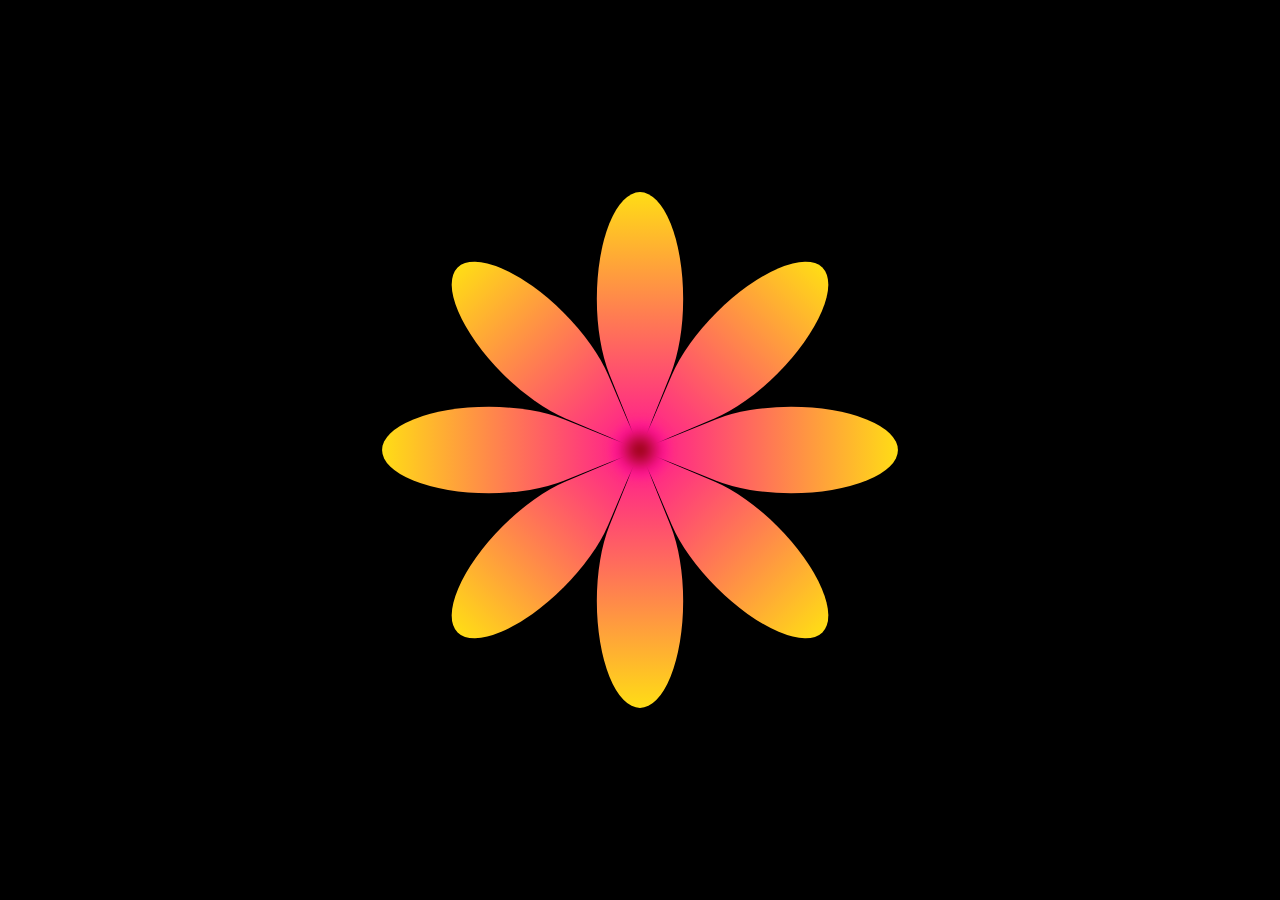
<file: index.html>
<!DOCTYPE html>
<html lang="en">
<head>
  <meta charset="UTF-8">
  <meta name="viewport" content="width=device-width, initial-scale=1.0">
  <title>Flowers for V</title>
  <link rel="stylesheet" href="flowers.css">
</head>
<body>
  <section>
  <div></div>
  <div></div>
  <div></div>
  <div></div>
  <div></div>
  <div></div>
  <div></div>
  <div></div>
  <div></div>

</section>
</body>
</html>
</file>
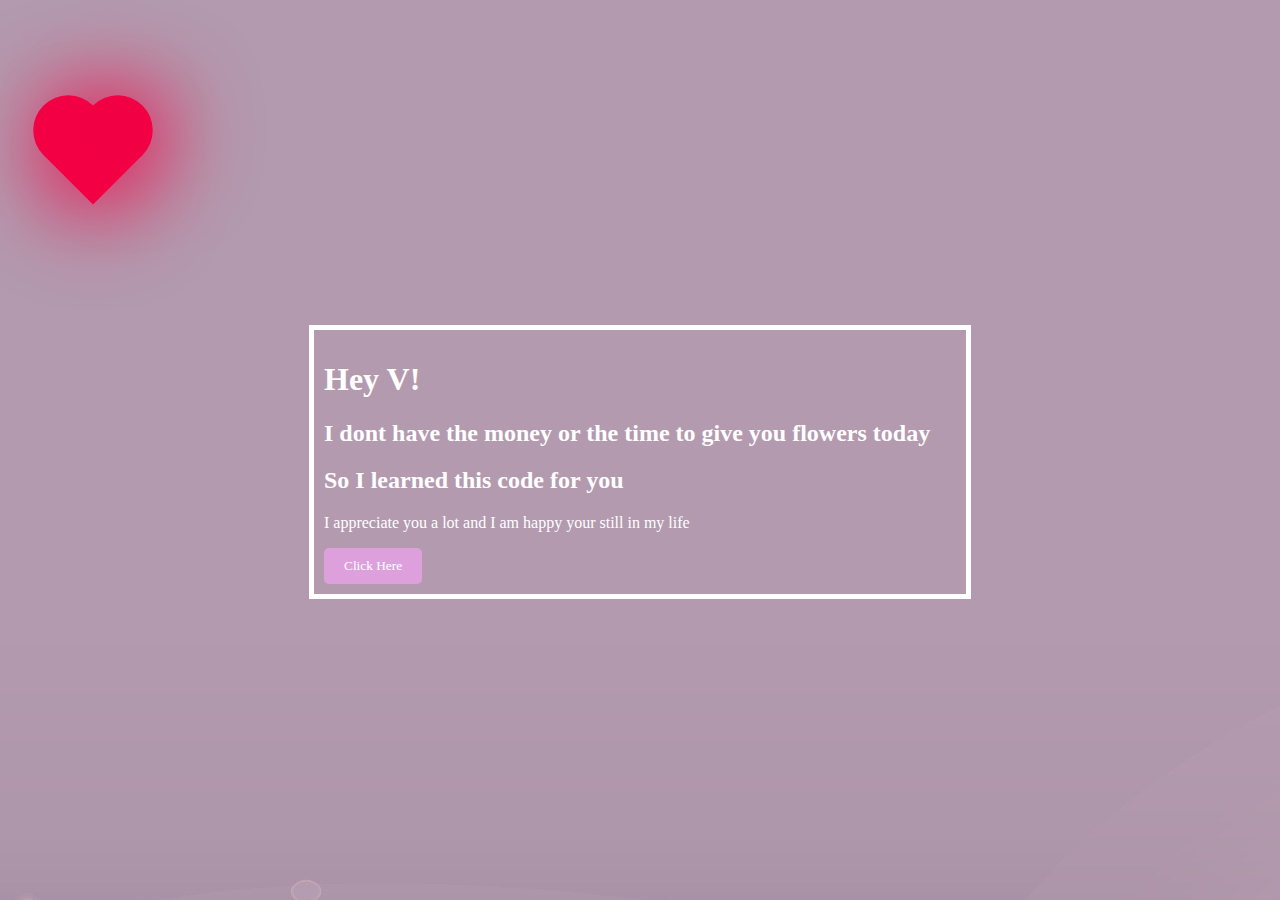
<file: first.html>
<!DOCTYPE html>
<html lang="en">
<head>
    <meta charset="UTF-8">
    <meta name="viewport" content="width=device-width, initial-scale=1.0">
    <title>Victoria Abando</title>
    <link rel ="stylesheet" href = "style.css">
</head>
<body>
    <div class="heart"></div>
    <div id = "container"> 
        <div class="circle"> 
    <h1>Hey V!</h1>
    <h2> I dont have the money or the time to give you flowers today</h2>
    <h2>So I learned this code for you</h2>
    <p>I appreciate you a lot and I am happy your still in my life</p>   
    <a href = "index.html"><button class="my-button"> Click Here </button></a>
        </div> 
    </div>
</body>
</html>
</file>
<file: flowers.css>
body{
  margin:0;
  padding:0;
  display:flex;
  justify-content:center;
  align-items: center;
  width:100%;
  min-height:100vh;
  background: #000;
  box-sizing:border-box;
}
section{
  position:relative;
  width:100%;
  height:100vh;
  display:flex;
  justify-content:center;
  align-items:center;
  animation:rotate 6s linear infinite forwards; 
  animation-delay: 1s; 
}
@keyframes rotate{
  0%{
    transform:rotateZ(0deg)
  }
  100%{
    transform: rotateZ(360deg);
  }
}
div{
  position:absolute;
  width:150px;
  height:150px;
  animation: change 6s linear infinite forwards;
  animation-delay: 1s; 
}
@keyframes change{
  0%{
    filter:hue-rotate(0deg)

  }
  100%{
    filter:hue-rotate(360deg);
  }
}
div:nth-child(1){
  background:linear-gradient(to bottom right, yellow, deeppink);
  border-radius:50% 50% 0 50%;
  transform:skew(23deg,23deg) translate(-75px, -75px);
}
div:nth-child(2){
  background:linear-gradient(to bottom left, yellow, deeppink);
  border-radius:50% 50% 50% 0;
  transform:skew(-23deg,-23deg) translate(75px, -75px);
}
div:nth-child(3){
  background:linear-gradient(to top right, yellow, deeppink);
  border-radius:50% 0 50% 50%;
  transform:skew(-23deg,-23deg) translate(-75px, 75px);
}
div:nth-child(4){
  background:linear-gradient(to top left, yellow, deeppink);
  border-radius:0 50% 50% 50%;
  transform:skew(23deg,23deg) translate(75px, 75px);
}
div:nth-child(5){
  background:linear-gradient(to bottom right, yellow, deeppink);
  border-radius:50% 50% 0 50%;
  transform:rotateZ(45deg) skew(23deg,23deg) translate(-75px, -75px);
}
div:nth-child(6){
  background:linear-gradient(to bottom left, yellow, deeppink);
  border-radius:50% 50% 50% 0;
  transform:rotateZ(45deg) skew(-23deg,-23deg) translate(75px, -75px);
}
div:nth-child(7){
  background:linear-gradient(to top right, yellow, deeppink);
  border-radius:50% 0 50% 50%;
  transform:rotateZ(45deg) skew(-23deg,-23deg) translate(-75px, 75px);
}
div:nth-child(8){
  background:linear-gradient(to top left,yellow, deeppink);
  border-radius:0 50% 50% 50%;
  transform: rotateZ(45deg) skew(23deg,23deg) translate(75px, 75px);
}
div:nth-child(9){
  width:50px;
  height:50px;
  border:2px solid deeppink;
  border-radius: 50%;
  background: radial-gradient(darkred,deeppink 65%);
 filter:blur(5px);
}
</file>
<file: style.css>
body{
    background-image:url("background.jpg");
}
.circle{
    border: 5px solid;
    margin:auto;
    width: 50%;
    padding:10px; 
    color: white;
}
#container{
    margin-top: 135px; 
}
.my-button {
    background-color: plum;
    color: white;
    padding: 10px 20px;
    border: none;
    border-radius: 5px;
    cursor: pointer;
  }
.heart{
    margin-top:120px;
    margin-left:50px;
    height:70px;
    width:70px;
    background: #f20044;
    position:relative;
    transform: rotate(-45deg);
    box-shadow: -10px 10px 90px #f20044;
    animation: heart 0.6s linear infinite; 
}
@keyframes heart{
    0%{
        transform: rotate(-45deg) scale(1.07);
    }
    80%{
        transform: rotate(-45deg) scale(1.0);
    }
    100%{
        transform: rotate(-45deg) scale(0.8);
    }
}
.heart:before{
    content:'';
    position:absolute; 
    height :70px;
    width: 70px;
    background: #f20044;
    top:-50%; 
    border-radius:50px;
    box-shadow: 10px 10px 90px #f20044;
}
.heart:after{
    content:'';
    position:absolute; 
    height :70px;
    width: 70px;
    background: #f20044;
    right:-50%; 
    border-radius:50px;
    box-shadow: 10px 10px 90px #f20044;
}


@import url('https://fonts.googleapis.com/css2?family=Poppins:ital,wght@0,500;1,900&display=swap');
*{
    font-family: 'Poppins',cursive;
}
</file>
